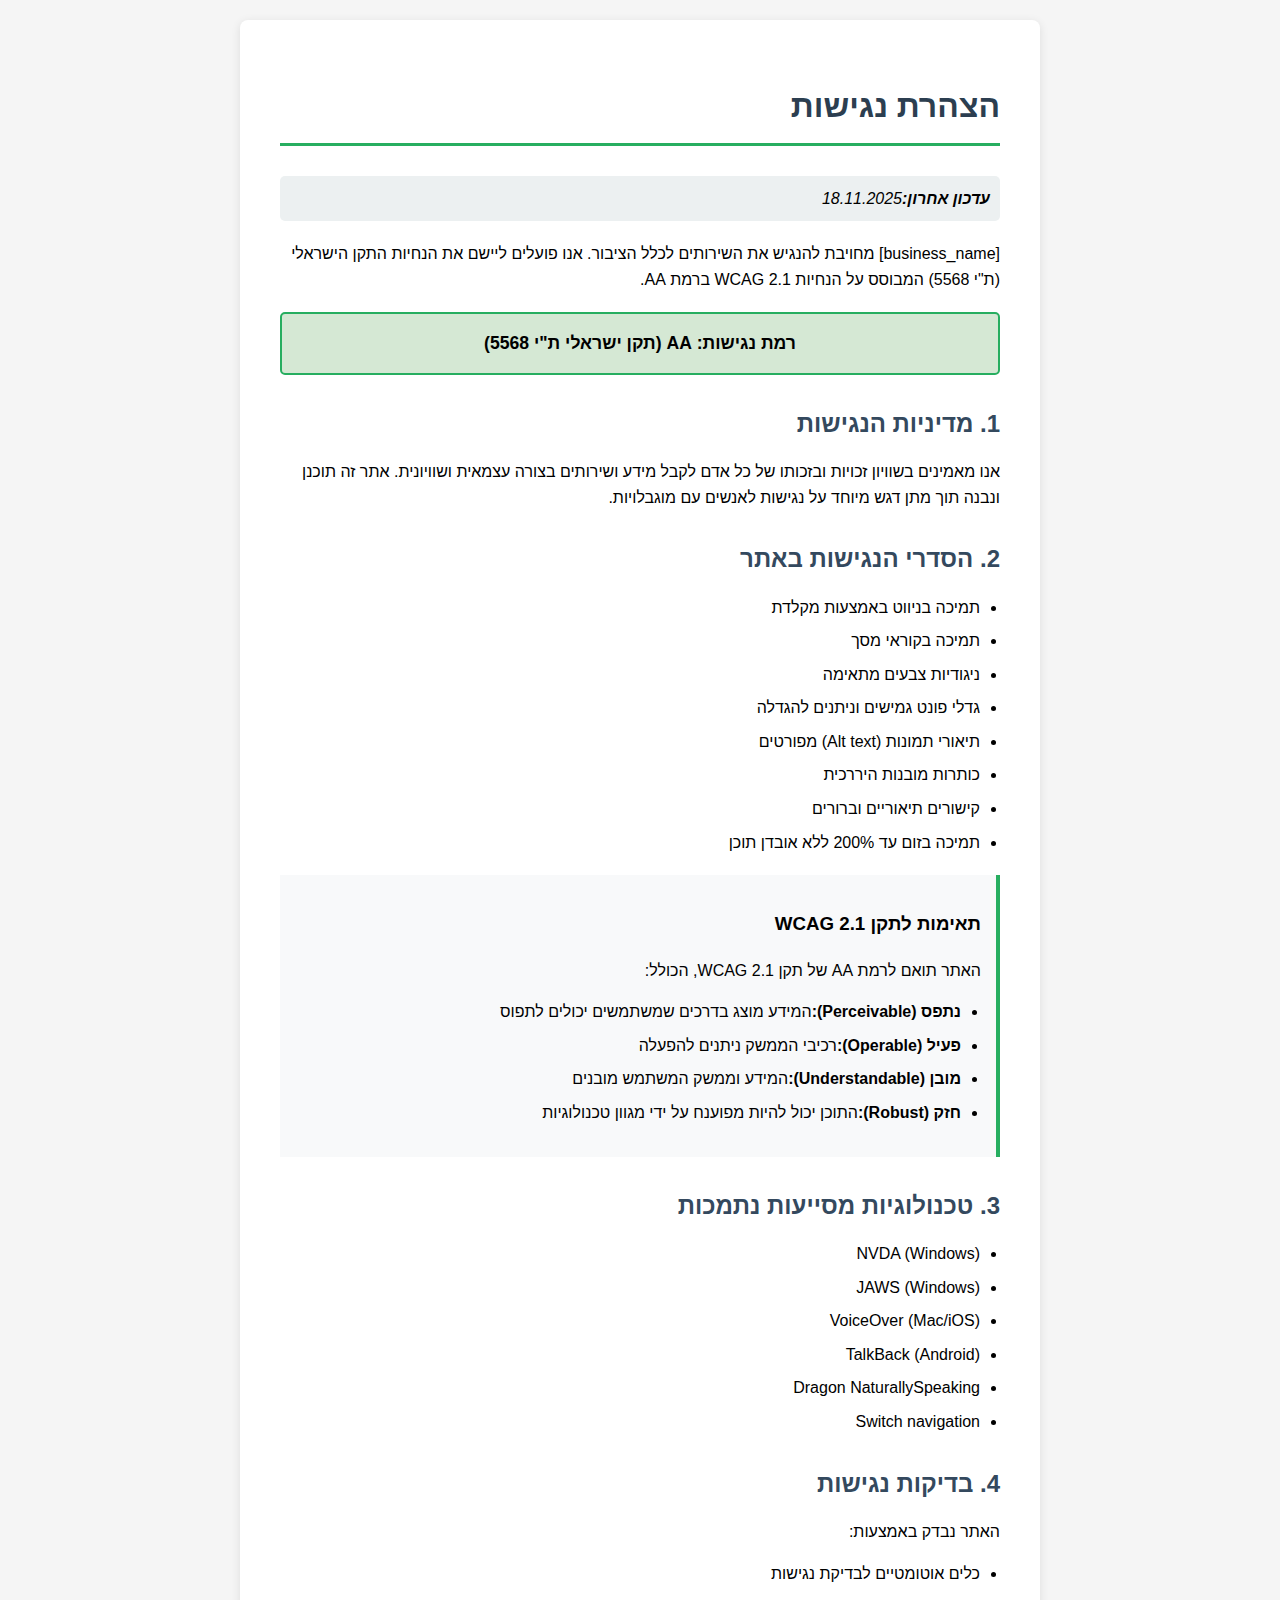
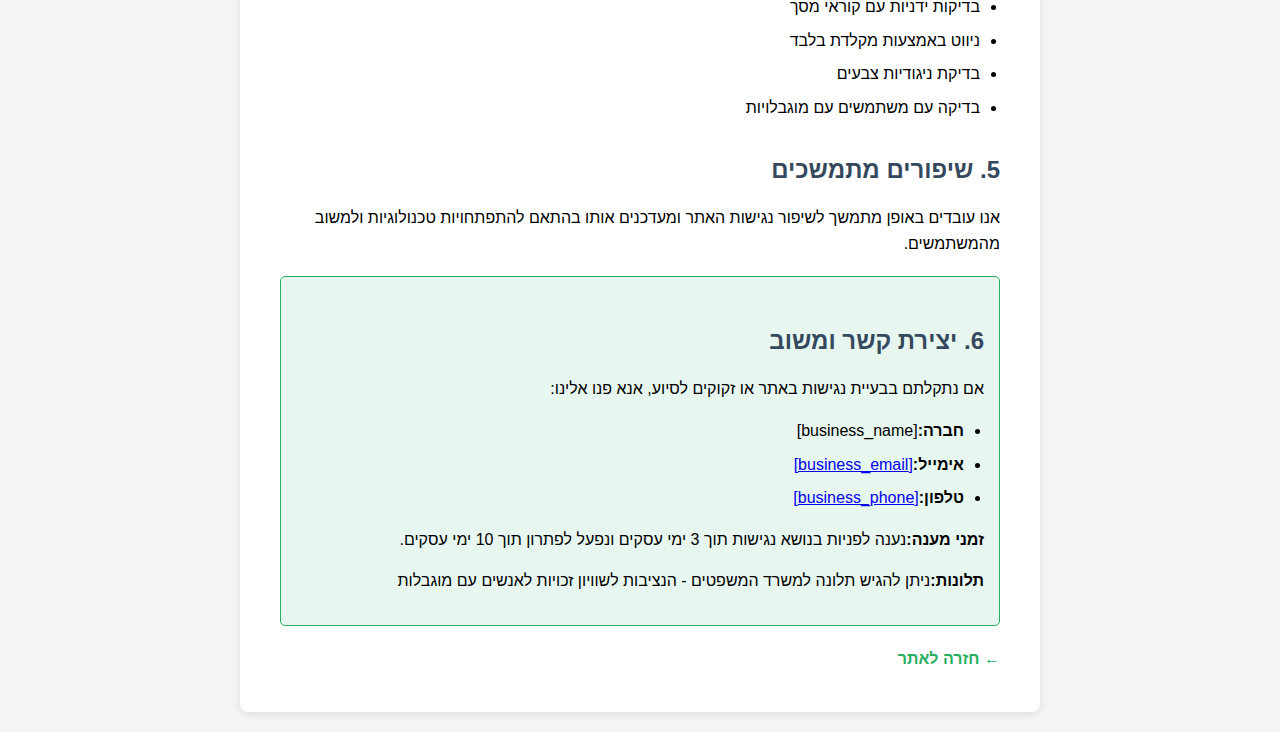
<file: public/accessibility.html>
<!doctype html><html dir="rtl" lang="he"><head><meta charset="UTF-8"><meta content="width=device-width,initial-scale=1" name="viewport"><title>הצהרת נגישות - [business_name]</title><style>body{font-family:'Segoe UI',Tahoma,Geneva,Verdana,sans-serif;line-height:1.6;max-width:800px;margin:0 auto;padding:20px;background-color:#f5f5f5;direction:rtl}.container{background:#fff;padding:40px;border-radius:8px;box-shadow:0 2px 10px rgba(0,0,0,.1)}h1{color:#2c3e50;border-bottom:3px solid #27ae60;padding-bottom:10px;margin-bottom:30px}h2{color:#34495e;margin-top:30px;margin-bottom:15px}.last-updated{background:#ecf0f1;padding:10px;border-radius:5px;margin-bottom:20px;font-style:italic}.contact-info{background:#e8f6f0;border:1px solid #27ae60;padding:15px;border-radius:5px;margin-top:20px}.compliance-level{background:#d5e8d4;border:2px solid #27ae60;padding:15px;border-radius:5px;margin:20px 0;text-align:center;font-weight:700;font-size:1.1em}ul{padding-right:20px}li{margin-bottom:8px}.back-link{display:inline-block;margin-top:20px;color:#27ae60;text-decoration:none;font-weight:700}.back-link:hover{text-decoration:underline}.wcag-info{background:#f8f9fa;border-right:4px solid #27ae60;padding:15px;margin:20px 0}</style></head><body><div class="container"><h1>הצהרת נגישות</h1><div class="last-updated"><strong>עדכון אחרון:</strong>18.11.2025</div><p>[business_name] מחויבת להנגיש את השירותים לכלל הציבור. אנו פועלים ליישם את הנחיות התקן הישראלי (ת"י 5568) המבוסס על הנחיות WCAG 2.1 ברמת AA.</p><div class="compliance-level">רמת נגישות: AA (תקן ישראלי ת"י 5568)</div><h2>1. מדיניות הנגישות</h2><p>אנו מאמינים בשוויון זכויות ובזכותו של כל אדם לקבל מידע ושירותים בצורה עצמאית ושוויונית. אתר זה תוכנן ונבנה תוך מתן דגש מיוחד על נגישות לאנשים עם מוגבלויות.</p><h2>2. הסדרי הנגישות באתר</h2><ul><li>תמיכה בניווט באמצעות מקלדת</li><li>תמיכה בקוראי מסך</li><li>ניגודיות צבעים מתאימה</li><li>גדלי פונט גמישים וניתנים להגדלה</li><li>תיאורי תמונות (Alt text) מפורטים</li><li>כותרות מובנות היררכית</li><li>קישורים תיאוריים וברורים</li><li>תמיכה בזום עד 200% ללא אובדן תוכן</li></ul><div class="wcag-info"><h3>תאימות לתקן WCAG 2.1</h3><p>האתר תואם לרמת AA של תקן WCAG 2.1, הכולל:</p><ul><li><strong>נתפס (Perceivable):</strong>המידע מוצג בדרכים שמשתמשים יכולים לתפוס</li><li><strong>פעיל (Operable):</strong>רכיבי הממשק ניתנים להפעלה</li><li><strong>מובן (Understandable):</strong>המידע וממשק המשתמש מובנים</li><li><strong>חזק (Robust):</strong>התוכן יכול להיות מפוענח על ידי מגוון טכנולוגיות</li></ul></div><h2>3. טכנולוגיות מסייעות נתמכות</h2><ul><li>NVDA (Windows)</li><li>JAWS (Windows)</li><li>VoiceOver (Mac/iOS)</li><li>TalkBack (Android)</li><li>Dragon NaturallySpeaking</li><li>Switch navigation</li></ul><h2>4. בדיקות נגישות</h2><p>האתר נבדק באמצעות:</p><ul><li>כלים אוטומטיים לבדיקת נגישות</li><li>בדיקות ידניות עם קוראי מסך</li><li>ניווט באמצעות מקלדת בלבד</li><li>בדיקת ניגודיות צבעים</li><li>בדיקה עם משתמשים עם מוגבלויות</li></ul><h2>5. שיפורים מתמשכים</h2><p>אנו עובדים באופן מתמשך לשיפור נגישות האתר ומעדכנים אותו בהתאם להתפתחויות טכנולוגיות ולמשוב מהמשתמשים.</p><div class="contact-info"><h2>6. יצירת קשר ומשוב</h2><p>אם נתקלתם בבעיית נגישות באתר או זקוקים לסיוע, אנא פנו אלינו:</p><ul><li><strong>חברה:</strong>[business_name]</li><li><strong>אימייל:</strong><a href="mailto:[business_email]">[business_email]</a></li><li><strong>טלפון:</strong><a href="tel:[business_phone]">[business_phone]</a></li></ul><p><strong>זמני מענה:</strong>נענה לפניות בנושא נגישות תוך 3 ימי עסקים ונפעל לפתרון תוך 10 ימי עסקים.</p><p><strong>תלונות:</strong>ניתן להגיש תלונה למשרד המשפטים - הנציבות לשוויון זכויות לאנשים עם מוגבלות</p></div><a href="/" class="back-link">← חזרה לאתר</a></div></body></html>
</file>
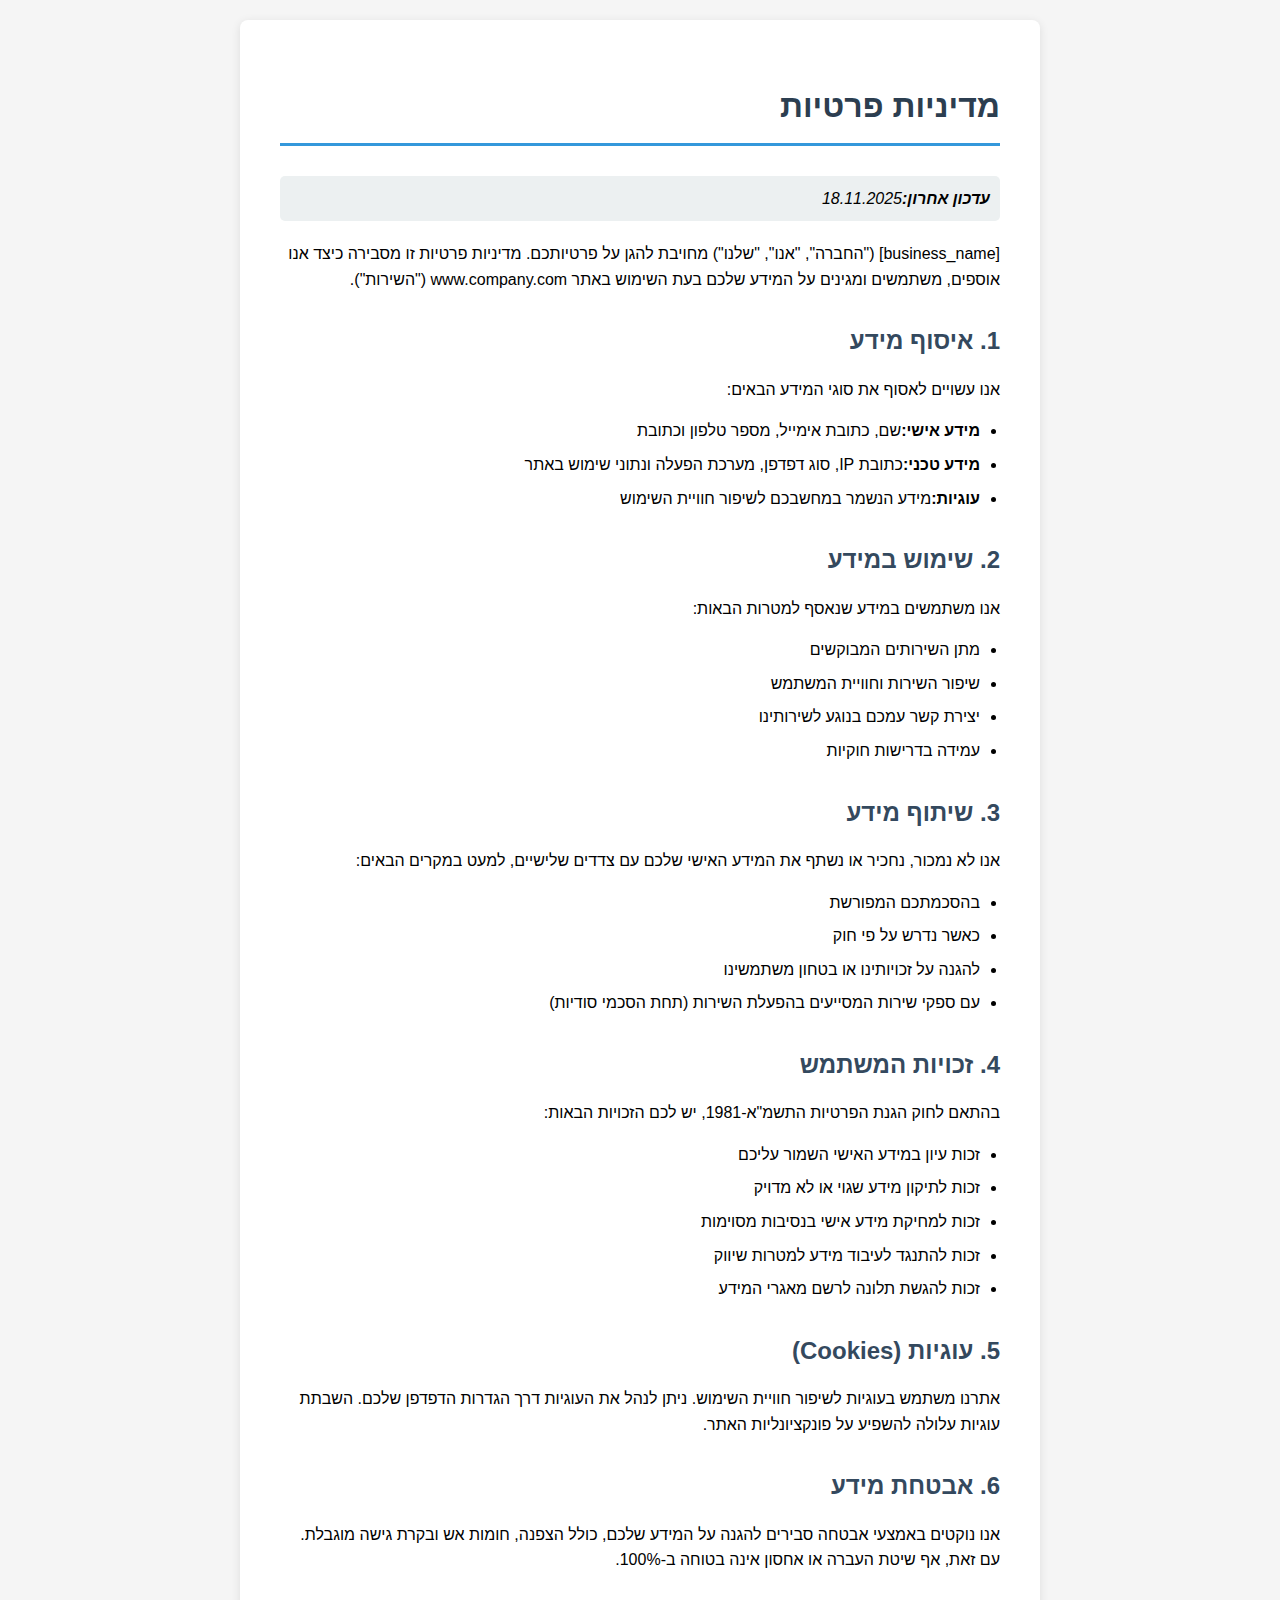
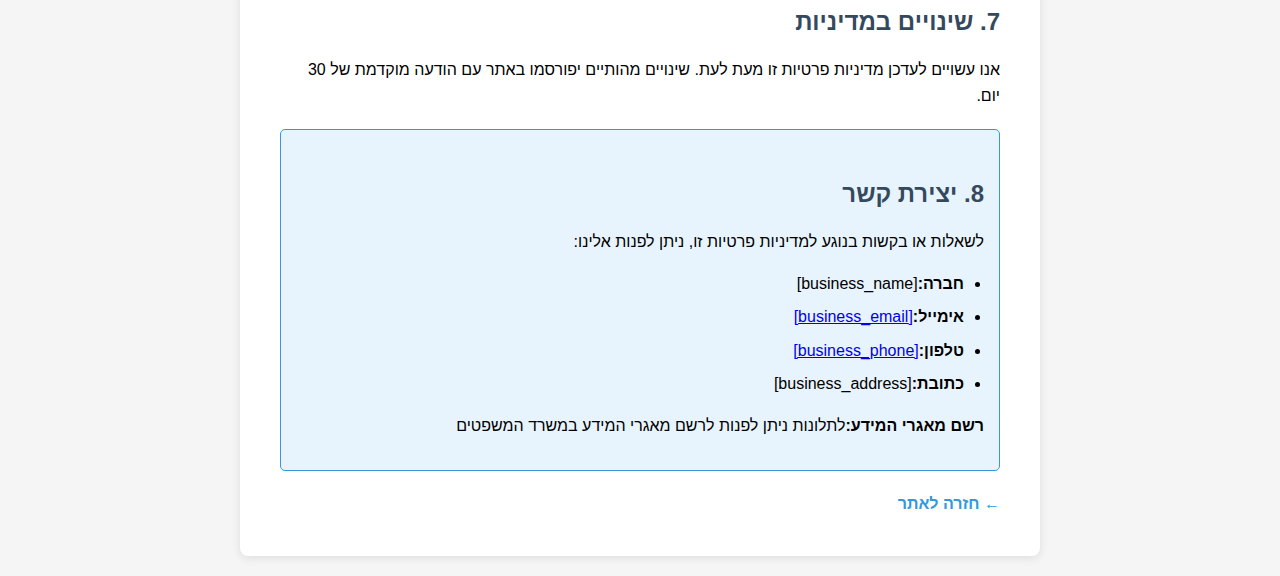
<file: public/privacy.html>
<!doctype html><html dir="rtl" lang="he"><head><meta charset="UTF-8"><meta content="width=device-width,initial-scale=1" name="viewport"><title>מדיניות פרטיות - [business_name]</title><style>body{font-family:'Segoe UI',Tahoma,Geneva,Verdana,sans-serif;line-height:1.6;max-width:800px;margin:0 auto;padding:20px;background-color:#f5f5f5;direction:rtl}.container{background:#fff;padding:40px;border-radius:8px;box-shadow:0 2px 10px rgba(0,0,0,.1)}h1{color:#2c3e50;border-bottom:3px solid #3498db;padding-bottom:10px;margin-bottom:30px}h2{color:#34495e;margin-top:30px;margin-bottom:15px}.last-updated{background:#ecf0f1;padding:10px;border-radius:5px;margin-bottom:20px;font-style:italic}.contact-info{background:#e8f4fd;border:1px solid #3498db;padding:15px;border-radius:5px;margin-top:20px}ul{padding-right:20px}li{margin-bottom:8px}.back-link{display:inline-block;margin-top:20px;color:#3498db;text-decoration:none;font-weight:700}.back-link:hover{text-decoration:underline}</style></head><body><div class="container"><h1>מדיניות פרטיות</h1><div class="last-updated"><strong>עדכון אחרון:</strong>18.11.2025</div><p>[business_name] ("החברה", "אנו", "שלנו") מחויבת להגן על פרטיותכם. מדיניות פרטיות זו מסבירה כיצד אנו אוספים, משתמשים ומגינים על המידע שלכם בעת השימוש באתר www.company.com ("השירות").</p><h2>1. איסוף מידע</h2><p>אנו עשויים לאסוף את סוגי המידע הבאים:</p><ul><li><strong>מידע אישי:</strong>שם, כתובת אימייל, מספר טלפון וכתובת</li><li><strong>מידע טכני:</strong>כתובת IP, סוג דפדפן, מערכת הפעלה ונתוני שימוש באתר</li><li><strong>עוגיות:</strong>מידע הנשמר במחשבכם לשיפור חוויית השימוש</li></ul><h2>2. שימוש במידע</h2><p>אנו משתמשים במידע שנאסף למטרות הבאות:</p><ul><li>מתן השירותים המבוקשים</li><li>שיפור השירות וחוויית המשתמש</li><li>יצירת קשר עמכם בנוגע לשירותינו</li><li>עמידה בדרישות חוקיות</li></ul><h2>3. שיתוף מידע</h2><p>אנו לא נמכור, נחכיר או נשתף את המידע האישי שלכם עם צדדים שלישיים, למעט במקרים הבאים:</p><ul><li>בהסכמתכם המפורשת</li><li>כאשר נדרש על פי חוק</li><li>להגנה על זכויותינו או בטחון משתמשינו</li><li>עם ספקי שירות המסייעים בהפעלת השירות (תחת הסכמי סודיות)</li></ul><h2>4. זכויות המשתמש</h2><p>בהתאם לחוק הגנת הפרטיות התשמ"א-1981, יש לכם הזכויות הבאות:</p><ul><li>זכות עיון במידע האישי השמור עליכם</li><li>זכות לתיקון מידע שגוי או לא מדויק</li><li>זכות למחיקת מידע אישי בנסיבות מסוימות</li><li>זכות להתנגד לעיבוד מידע למטרות שיווק</li><li>זכות להגשת תלונה לרשם מאגרי המידע</li></ul><h2>5. עוגיות (Cookies)</h2><p>אתרנו משתמש בעוגיות לשיפור חוויית השימוש. ניתן לנהל את העוגיות דרך הגדרות הדפדפן שלכם. השבתת עוגיות עלולה להשפיע על פונקציונליות האתר.</p><h2>6. אבטחת מידע</h2><p>אנו נוקטים באמצעי אבטחה סבירים להגנה על המידע שלכם, כולל הצפנה, חומות אש ובקרת גישה מוגבלת. עם זאת, אף שיטת העברה או אחסון אינה בטוחה ב-100%.</p><h2>7. שינויים במדיניות</h2><p>אנו עשויים לעדכן מדיניות פרטיות זו מעת לעת. שינויים מהותיים יפורסמו באתר עם הודעה מוקדמת של 30 יום.</p><div class="contact-info"><h2>8. יצירת קשר</h2><p>לשאלות או בקשות בנוגע למדיניות פרטיות זו, ניתן לפנות אלינו:</p><ul><li><strong>חברה:</strong>[business_name]</li><li><strong>אימייל:</strong><a href="mailto:[business_email]">[business_email]</a></li><li><strong>טלפון:</strong><a href="tel:[business_phone]">[business_phone]</a></li><li><strong>כתובת:</strong>[business_address]</li></ul><p><strong>רשם מאגרי המידע:</strong>לתלונות ניתן לפנות לרשם מאגרי המידע במשרד המשפטים</p></div><a href="/" class="back-link">← חזרה לאתר</a></div></body></html>
</file>
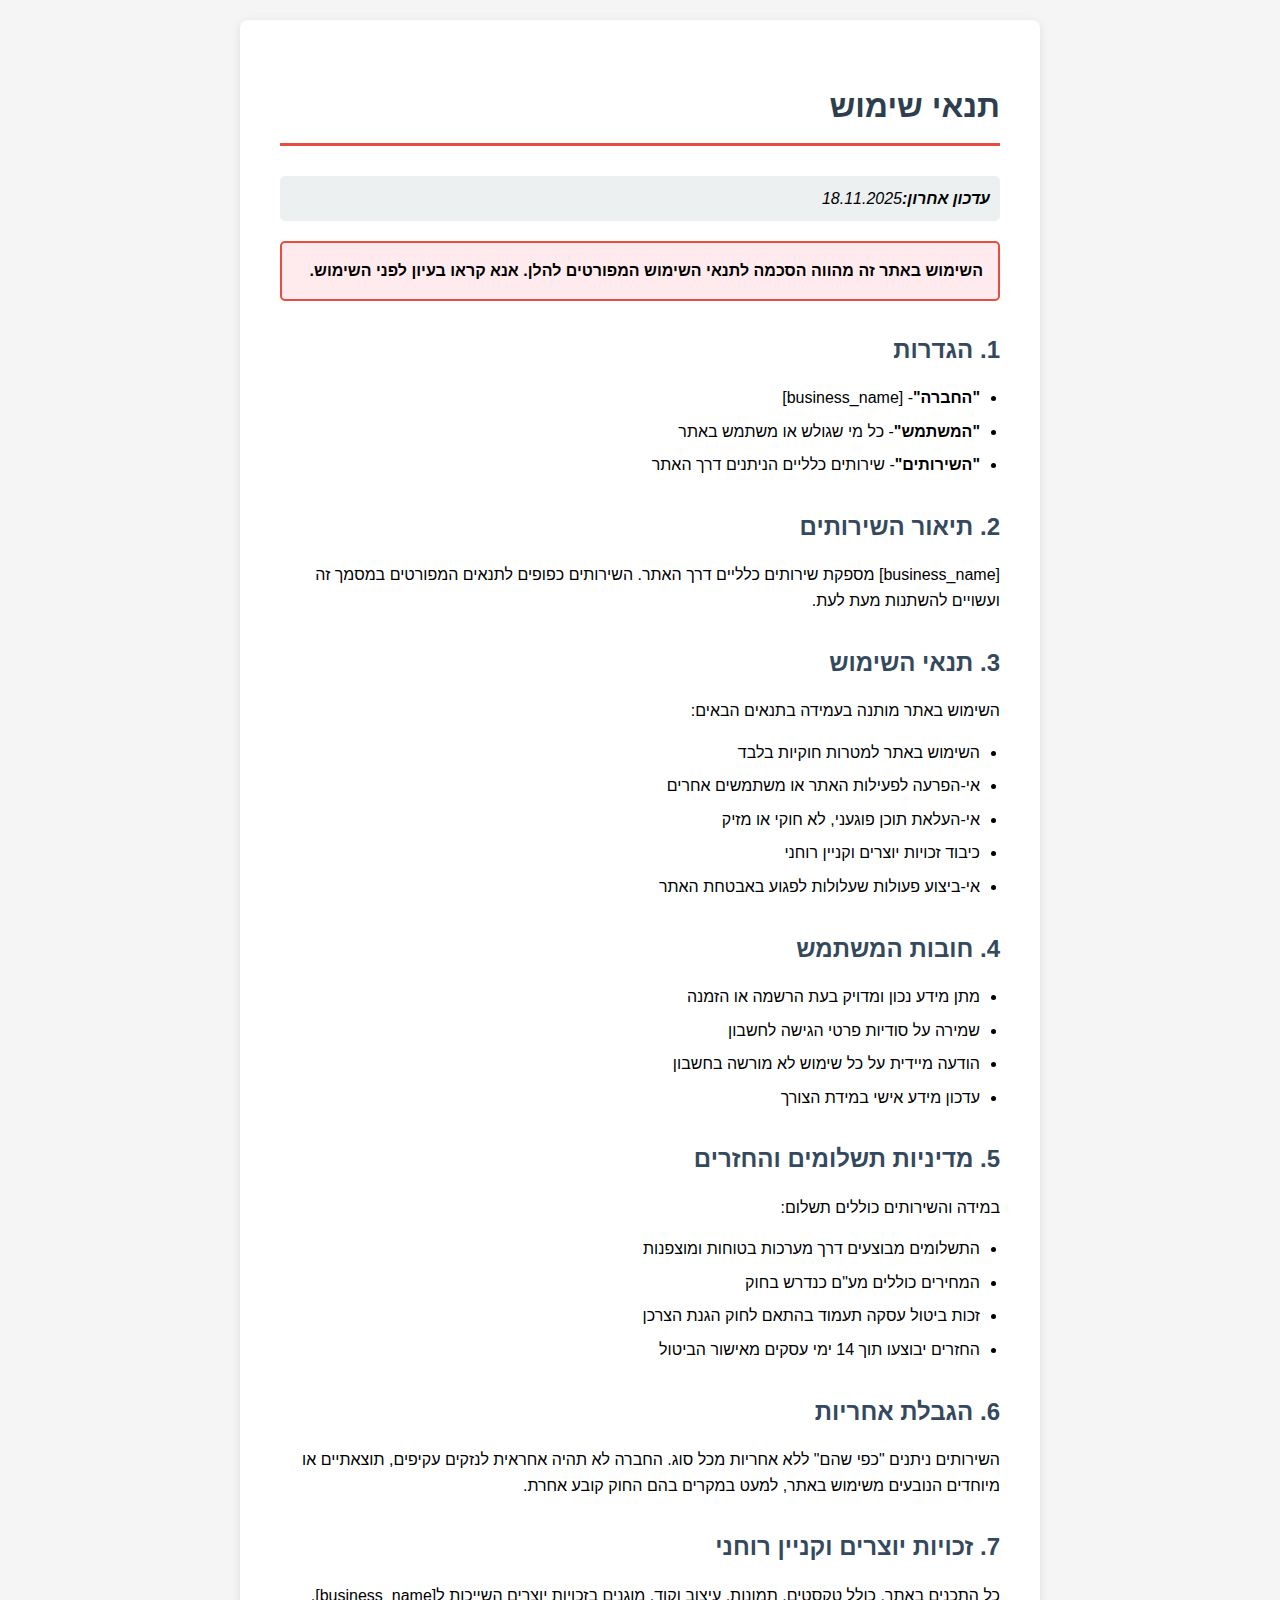
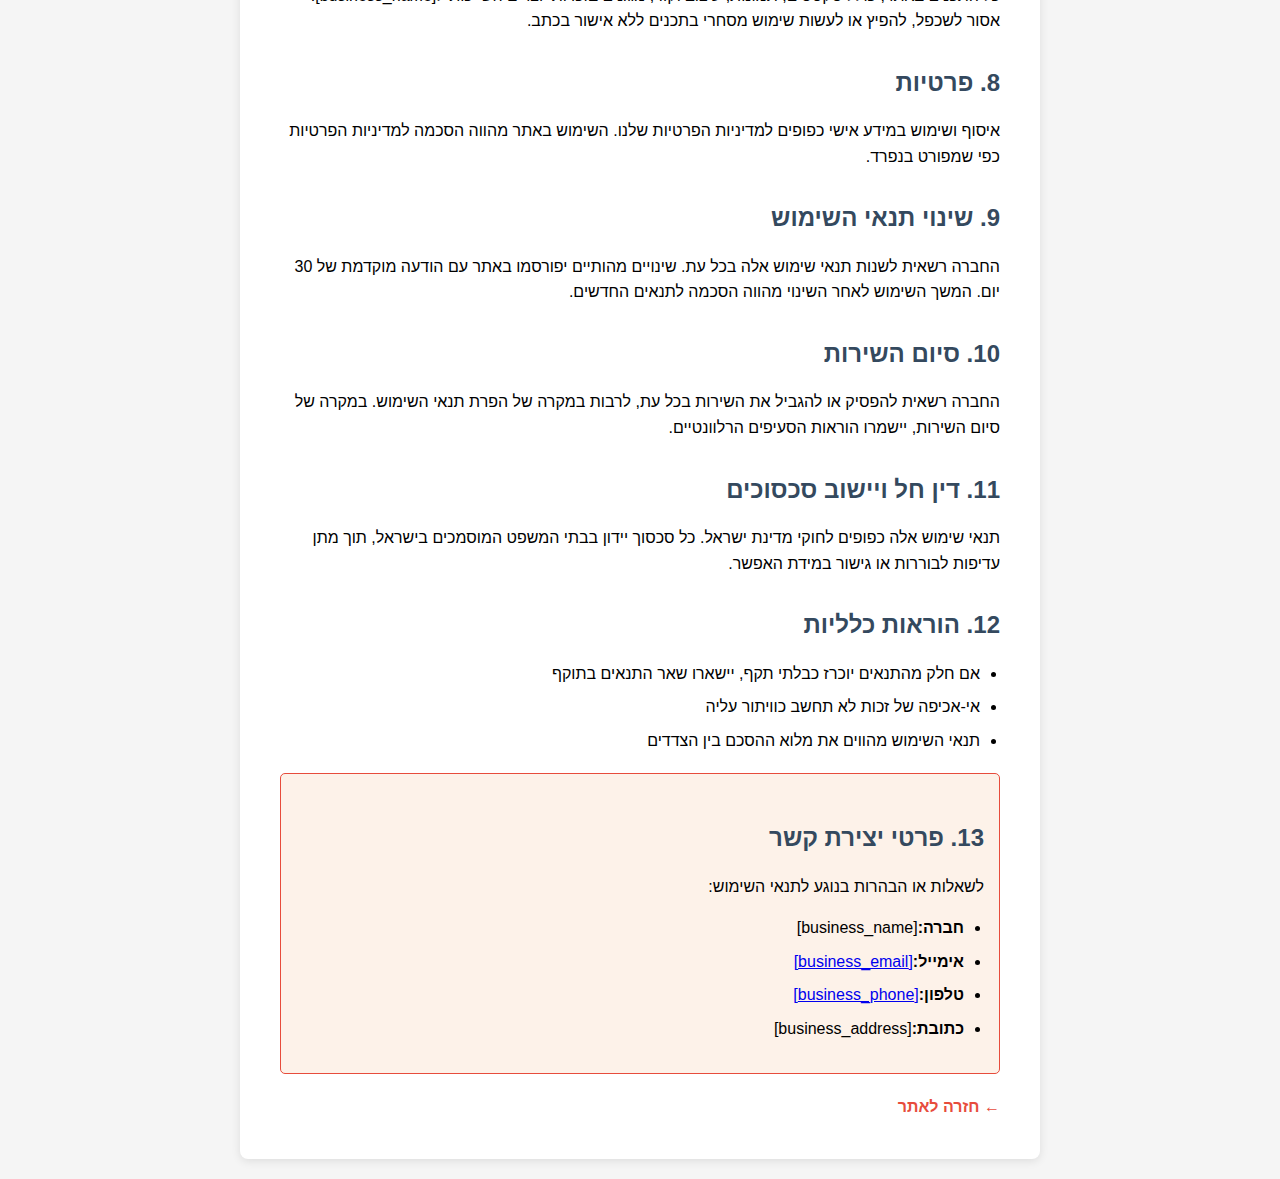
<file: public/terms.html>
<!doctype html><html dir="rtl" lang="he"><head><meta charset="UTF-8"><meta content="width=device-width,initial-scale=1" name="viewport"><title>תנאי שימוש - [business_name]</title><style>body{font-family:'Segoe UI',Tahoma,Geneva,Verdana,sans-serif;line-height:1.6;max-width:800px;margin:0 auto;padding:20px;background-color:#f5f5f5;direction:rtl}.container{background:#fff;padding:40px;border-radius:8px;box-shadow:0 2px 10px rgba(0,0,0,.1)}h1{color:#2c3e50;border-bottom:3px solid #e74c3c;padding-bottom:10px;margin-bottom:30px}h2{color:#34495e;margin-top:30px;margin-bottom:15px}.last-updated{background:#ecf0f1;padding:10px;border-radius:5px;margin-bottom:20px;font-style:italic}.contact-info{background:#fdf2e9;border:1px solid #e74c3c;padding:15px;border-radius:5px;margin-top:20px}.important-notice{background:#ffebee;border:2px solid #e74c3c;padding:15px;border-radius:5px;margin:20px 0;font-weight:700}ul{padding-right:20px}li{margin-bottom:8px}.back-link{display:inline-block;margin-top:20px;color:#e74c3c;text-decoration:none;font-weight:700}.back-link:hover{text-decoration:underline}</style></head><body><div class="container"><h1>תנאי שימוש</h1><div class="last-updated"><strong>עדכון אחרון:</strong>18.11.2025</div><div class="important-notice">השימוש באתר זה מהווה הסכמה לתנאי השימוש המפורטים להלן. אנא קראו בעיון לפני השימוש.</div><h2>1. הגדרות</h2><ul><li><strong>"החברה"</strong>- [business_name]</li><li><strong>"המשתמש"</strong>- כל מי שגולש או משתמש באתר</li><li><strong>"השירותים"</strong>- שירותים כלליים הניתנים דרך האתר</li></ul><h2>2. תיאור השירותים</h2><p>[business_name] מספקת שירותים כלליים דרך האתר. השירותים כפופים לתנאים המפורטים במסמך זה ועשויים להשתנות מעת לעת.</p><h2>3. תנאי השימוש</h2><p>השימוש באתר מותנה בעמידה בתנאים הבאים:</p><ul><li>השימוש באתר למטרות חוקיות בלבד</li><li>אי-הפרעה לפעילות האתר או משתמשים אחרים</li><li>אי-העלאת תוכן פוגעני, לא חוקי או מזיק</li><li>כיבוד זכויות יוצרים וקניין רוחני</li><li>אי-ביצוע פעולות שעלולות לפגוע באבטחת האתר</li></ul><h2>4. חובות המשתמש</h2><ul><li>מתן מידע נכון ומדויק בעת הרשמה או הזמנה</li><li>שמירה על סודיות פרטי הגישה לחשבון</li><li>הודעה מיידית על כל שימוש לא מורשה בחשבון</li><li>עדכון מידע אישי במידת הצורך</li></ul><h2>5. מדיניות תשלומים והחזרים</h2><p>במידה והשירותים כוללים תשלום:</p><ul><li>התשלומים מבוצעים דרך מערכות בטוחות ומוצפנות</li><li>המחירים כוללים מע"ם כנדרש בחוק</li><li>זכות ביטול עסקה תעמוד בהתאם לחוק הגנת הצרכן</li><li>החזרים יבוצעו תוך 14 ימי עסקים מאישור הביטול</li></ul><h2>6. הגבלת אחריות</h2><p>השירותים ניתנים "כפי שהם" ללא אחריות מכל סוג. החברה לא תהיה אחראית לנזקים עקיפים, תוצאתיים או מיוחדים הנובעים משימוש באתר, למעט במקרים בהם החוק קובע אחרת.</p><h2>7. זכויות יוצרים וקניין רוחני</h2><p>כל התכנים באתר, כולל טקסטים, תמונות, עיצוב וקוד, מוגנים בזכויות יוצרים השייכות ל[business_name]. אסור לשכפל, להפיץ או לעשות שימוש מסחרי בתכנים ללא אישור בכתב.</p><h2>8. פרטיות</h2><p>איסוף ושימוש במידע אישי כפופים למדיניות הפרטיות שלנו. השימוש באתר מהווה הסכמה למדיניות הפרטיות כפי שמפורט בנפרד.</p><h2>9. שינוי תנאי השימוש</h2><p>החברה רשאית לשנות תנאי שימוש אלה בכל עת. שינויים מהותיים יפורסמו באתר עם הודעה מוקדמת של 30 יום. המשך השימוש לאחר השינוי מהווה הסכמה לתנאים החדשים.</p><h2>10. סיום השירות</h2><p>החברה רשאית להפסיק או להגביל את השירות בכל עת, לרבות במקרה של הפרת תנאי השימוש. במקרה של סיום השירות, יישמרו הוראות הסעיפים הרלוונטיים.</p><h2>11. דין חל ויישוב סכסוכים</h2><p>תנאי שימוש אלה כפופים לחוקי מדינת ישראל. כל סכסוך יידון בבתי המשפט המוסמכים בישראל, תוך מתן עדיפות לבוררות או גישור במידת האפשר.</p><h2>12. הוראות כלליות</h2><ul><li>אם חלק מהתנאים יוכרז כבלתי תקף, יישארו שאר התנאים בתוקף</li><li>אי-אכיפה של זכות לא תחשב כוויתור עליה</li><li>תנאי השימוש מהווים את מלוא ההסכם בין הצדדים</li></ul><div class="contact-info"><h2>13. פרטי יצירת קשר</h2><p>לשאלות או הבהרות בנוגע לתנאי השימוש:</p><ul><li><strong>חברה:</strong>[business_name]</li><li><strong>אימייל:</strong><a href="mailto:[business_email]">[business_email]</a></li><li><strong>טלפון:</strong><a href="tel:[business_phone]">[business_phone]</a></li><li><strong>כתובת:</strong>[business_address]</li></ul></div><a href="/" class="back-link">← חזרה לאתר</a></div></body></html>
</file>
